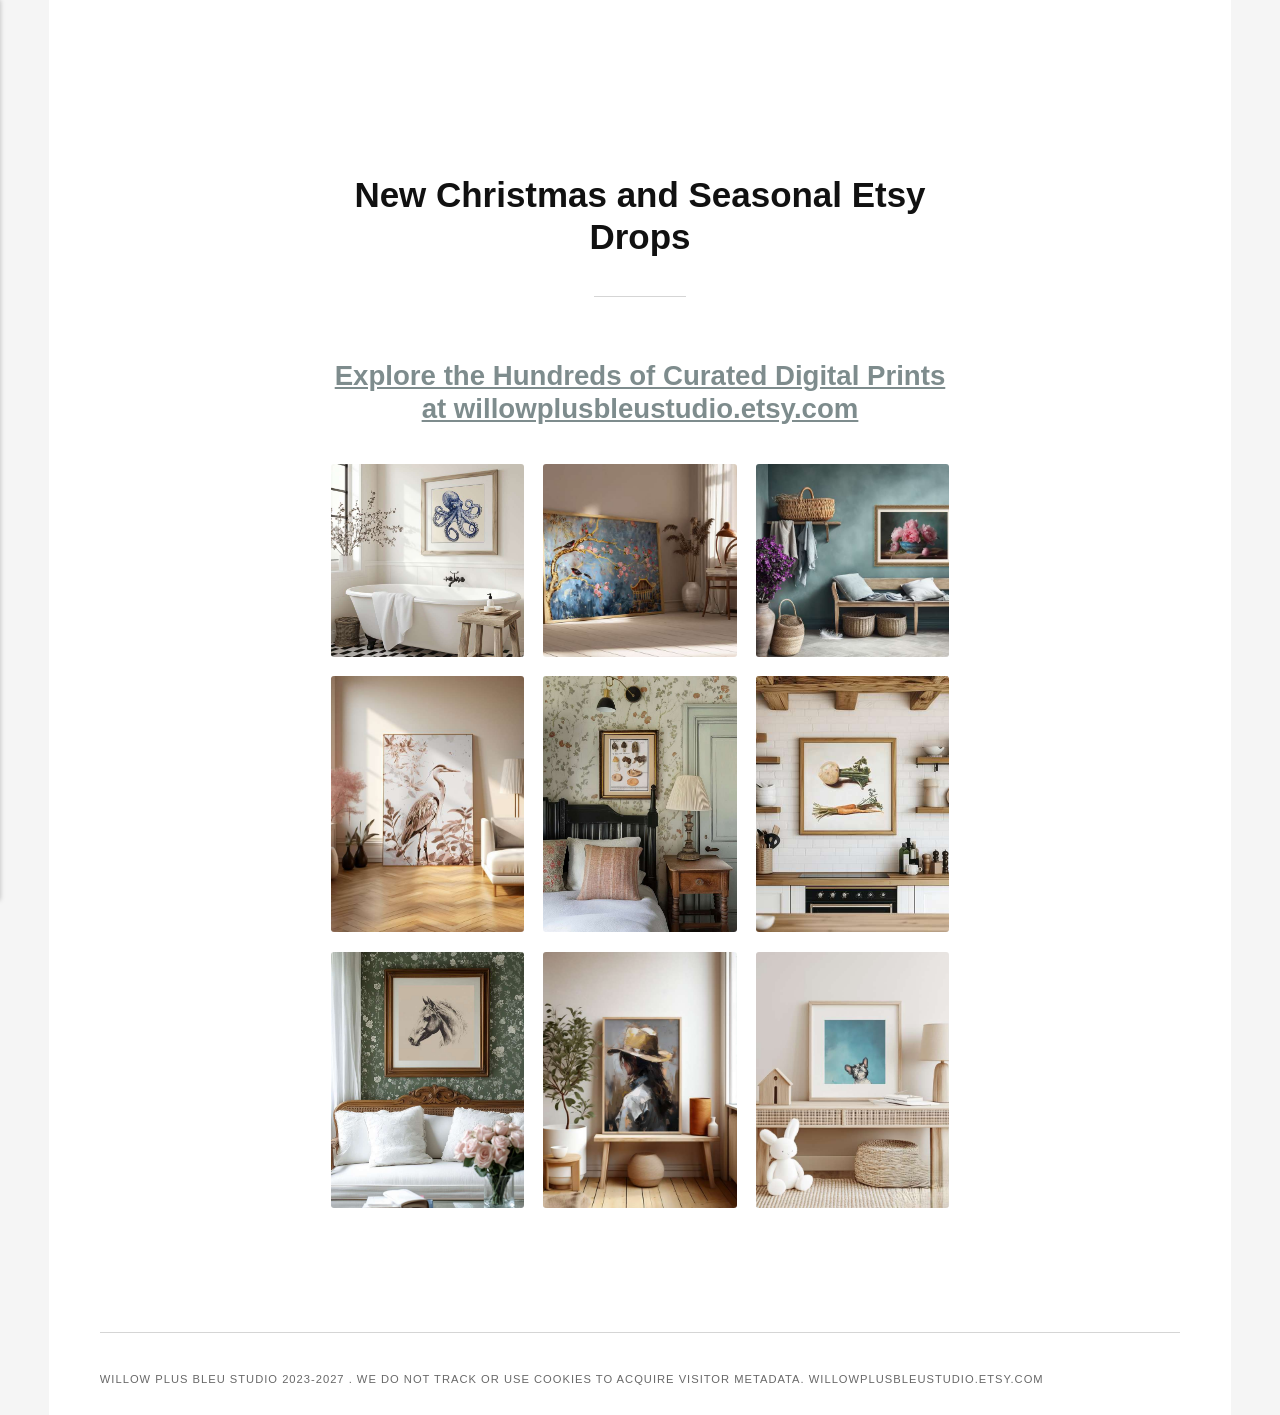
<file: index.html>
<!DOCTYPE html><html lang="en-us"><head><meta charset="utf-8"><meta http-equiv="X-UA-Compatible" content="IE=edge"><meta name="viewport" content="width=device-width,initial-scale=1"><title>New Christmas and Seasonal Etsy Drops - willow+bleu studio</title><meta name="description" content="Curated 5 star Etsy digital wall art featuring grandmillennial style, cottagecore charm, chinoiserie elegance, and timeless heritage-inspired cozy interiors. "><meta name="generator" content="Publii Open-Source CMS for Static Site"><link rel="canonical" href="https://tktllc.github.io/WillowPlusBleuStudio/"><link rel="alternate" type="application/atom+xml" href="https://tktllc.github.io/WillowPlusBleuStudio/feed.xml" title="willow+bleu studio - RSS"><link rel="alternate" type="application/json" href="https://tktllc.github.io/WillowPlusBleuStudio/feed.json" title="willow+bleu studio - JSON"><meta property="og:title" content="New Christmas and Seasonal Etsy Drops"><meta property="og:site_name" content="willow+bleu studio"><meta property="og:description" content="Curated 5 star Etsy digital wall art featuring grandmillennial style, cottagecore charm, chinoiserie elegance, and timeless heritage-inspired cozy interiors. "><meta property="og:url" content="https://tktllc.github.io/WillowPlusBleuStudio/"><meta property="og:type" content="article"><link rel="stylesheet" href="https://tktllc.github.io/WillowPlusBleuStudio/assets/css/style.css?v&#x3D;70a218ddec39ec6157c69101f47e1a69"><script type="application/ld+json">{"@context":"http://schema.org","@type":"Article","mainEntityOfPage":{"@type":"WebPage","@id":"https://tktllc.github.io/WillowPlusBleuStudio/"},"headline":"New Christmas and Seasonal Etsy Drops","datePublished":"2026-06-12T16:24-06:00","dateModified":"2026-11-20T12:09-07:00","description":"Curated 5 star Etsy digital wall art featuring grandmillennial style, cottagecore charm, chinoiserie elegance, and timeless heritage-inspired cozy interiors. ","author":{"@type":"Person","name":"willow+bleu studio","url":"https://tktllc.github.io/WillowPlusBleuStudio/authors/willowbleustudio/"},"publisher":{"@type":"Organization","name":"willow+bleu studio"}}</script><noscript><style>img[loading] {
                    opacity: 1;
                }</style></noscript><link rel="stylesheet" href="https://tktllc.github.io/WillowPlusBleuStudio/media/plugins/coreLightboxGallery/photoswipe.min.css"><style>:root {
		       	 --pswp-bg: #000000;
					 --pswp-placeholder-bg: rgba(38, 40, 44, 1);
					 --pswp-ui-bg: rgba(38, 40, 44, .5);
                --pswp-ui-color: #ffffff;
                --pswp-icon-stroke-width: 1.5;
                --pswp-icon-size: 24px;
            }

				.pswp--zoomed-in .pswp__zoom-icn-bar-v {
					display: none;
				}</style></head><body class="page-template"><div class="container"><header class="header" id="js-header"><a href="https://tktllc.github.io/WillowPlusBleuStudio/" class="logo">willow+bleu studio</a><nav class="navbar js-navbar"><button class="navbar__toggle js-toggle" aria-label="Menu"><span class="navbar__toggle-box"><span class="navbar__toggle-inner">Menu</span></span></button><ul class="navbar__menu"></ul></nav></header><main class="page"><article class="content wrapper"><header class="hero"><h1 class="content__title">New Christmas and Seasonal Etsy Drops</h1></header><div class="content__entry"><h2 class="align-center"><span style="color: #7e8c8d;"><a href="http://willowplusbleustudio.etsy.com" target="_blank" rel="noopener noreferrer" style="color: #7e8c8d;">Explore the Hundreds of Curated Digital Prints at willowplusbleustudio.etsy.com</a></span></h2><div class="gallery-wrapper"><div class="gallery" data-is-empty="false" data-translation="Add images" data-columns="3"><figure class="gallery__item"><a href="https://tktllc.github.io/WillowPlusBleuStudio/media/posts/1/gallery/AWA100-mockup-5.jpg" data-pswp-width="4267" data-pswp-height="4267"><img loading="lazy" src="https://tktllc.github.io/WillowPlusBleuStudio/media/posts/1/gallery/AWA100-mockup-5-thumbnail.jpg" alt="Octopus Framed Digital Print" width="768" height="768"></a><figcaption>Beach Coastal Aquatic Charm Art</figcaption></figure><figure class="gallery__item"><a href="https://tktllc.github.io/WillowPlusBleuStudio/media/posts/1/gallery/CHP128-mockup-2.jpg" data-pswp-width="4000" data-pswp-height="3000"><img loading="lazy" src="https://tktllc.github.io/WillowPlusBleuStudio/media/posts/1/gallery/CHP128-mockup-2-thumbnail.jpg" alt="Asian Bird and Cherry Blossom Print" width="768" height="576"></a><figcaption>Elegant Chinoiserie Bird Designs</figcaption></figure><figure class="gallery__item"><a href="https://tktllc.github.io/WillowPlusBleuStudio/media/posts/1/gallery/FSL101-mockup-9.jpg" data-pswp-width="5000" data-pswp-height="3766"><img loading="lazy" src="https://tktllc.github.io/WillowPlusBleuStudio/media/posts/1/gallery/FSL101-mockup-9-thumbnail.jpg" alt="Framed Floral Digital Download" width="768" height="578"></a><figcaption>French Country Floral Vibe</figcaption></figure><figure class="gallery__item"><a href="https://tktllc.github.io/WillowPlusBleuStudio/media/posts/1/gallery/MH1-100-mockup-2.jpg" data-pswp-width="7472" data-pswp-height="7472"><img loading="lazy" src="https://tktllc.github.io/WillowPlusBleuStudio/media/posts/1/gallery/MH1-100-mockup-2-thumbnail.jpg" alt="Cozy Blue Heron Artworks" width="768" height="768"></a><figcaption>William Morris Inspired Blue Herons</figcaption></figure><figure class="gallery__item"><a href="https://tktllc.github.io/WillowPlusBleuStudio/media/posts/1/gallery/PDBI107-MUSHROOMS-mockup-3.jpg" data-pswp-width="2784" data-pswp-height="3696"><img loading="lazy" src="https://tktllc.github.io/WillowPlusBleuStudio/media/posts/1/gallery/PDBI107-MUSHROOMS-mockup-3-thumbnail.jpg" alt=" Grand Millennial Mushroom Illustrations" width="768" height="1020"></a><figcaption>Arts and Crafts Mushroom Illustrations</figcaption></figure><figure class="gallery__item"><a href="https://tktllc.github.io/WillowPlusBleuStudio/media/posts/1/gallery/PDSLCAR100-mockup-5.jpg" data-pswp-width="4500" data-pswp-height="3000"><img loading="lazy" src="https://tktllc.github.io/WillowPlusBleuStudio/media/posts/1/gallery/PDSLCAR100-mockup-5-thumbnail.jpg" alt="Vegetable Illustration Digital Prints" width="768" height="512"></a><figcaption>Culinary Vegetable Kitchen Prints</figcaption></figure><figure class="gallery__item"><a href="https://tktllc.github.io/WillowPlusBleuStudio/media/posts/1/gallery/SQEQILLUST100-mockup-3.jpg" data-pswp-width="2784" data-pswp-height="3696"><img loading="lazy" src="https://tktllc.github.io/WillowPlusBleuStudio/media/posts/1/gallery/SQEQILLUST100-mockup-3-thumbnail.jpg" alt="Horse Illustrations " width="768" height="1020"></a><figcaption>Old English Equestrian Style Artworks</figcaption></figure><figure class="gallery__item"><a href="https://tktllc.github.io/WillowPlusBleuStudio/media/posts/1/gallery/CP101-mockup-11.jpg" data-pswp-width="8192" data-pswp-height="8192"><img loading="lazy" src="https://tktllc.github.io/WillowPlusBleuStudio/media/posts/1/gallery/CP101-mockup-11-thumbnail.jpg" alt="Cowgirl Cottagecore Boho Style Print" width="768" height="768"></a><figcaption>Cottagecore Cowgirl Instant Art Downloads</figcaption></figure><figure class="gallery__item"><a href="https://tktllc.github.io/WillowPlusBleuStudio/media/posts/1/gallery/SQDOGFRENCHI-101-mockup-9.jpg" data-pswp-width="4267" data-pswp-height="4267"><img loading="lazy" src="https://tktllc.github.io/WillowPlusBleuStudio/media/posts/1/gallery/SQDOGFRENCHI-101-mockup-9-thumbnail.jpg" alt="French Bulldog and Canine Prints" width="768" height="768"></a><figcaption>Charming Dog Inspired Children's Prints</figcaption></figure></div></div></div></article></main><footer class="footer"><div class="footer__copyright">willow plus bleu studio 2023-2027 . We do NOT track or use cookies to acquire visitor metadata. willowplusbleustudio.etsy.com</div></footer></div><script defer="defer" src="https://tktllc.github.io/WillowPlusBleuStudio/assets/js/scripts.min.js?v&#x3D;1762f7ab131e33a4eb8fb224822de245"></script><script>window.publiiThemeMenuConfig={mobileMenuMode:'sidebar',animationSpeed:300,submenuWidth: 'auto',doubleClickTime:500,mobileMenuExpandableSubmenus:true,relatedContainerForOverlayMenuSelector:'.navbar'};</script><script>/*<![CDATA[*/var images=document.querySelectorAll("img[loading]");for(var i=0;i<images.length;i++){if(images[i].complete){images[i].classList.add("is-loaded")}else{images[i].addEventListener("load",function(){this.classList.add("is-loaded")},false)}};/*]]>*/</script><script type="module">import PhotoSwipeLightbox from "https://tktllc.github.io/WillowPlusBleuStudio/media/plugins/coreLightboxGallery/photoswipe-lightbox.esm.min.js";
				 const galleries = document.querySelectorAll('.gallery');
				 galleries.forEach(gallery => {
					  const lightboxOptions = {"children":"figure","mainClass":"pswp--custom-bg","showHideAnimationType":"zoom","showAnimationDuration":333,"hideAnimationDuration":333,"easing":"cubic-bezier(.4,0,.22,1)","initialZoomLevel":"fit","secondaryZoomLevel":"fill","imageClickAction":"zoom-or-close","spacing":0.1,"loop":true,"wheelToZoom":false,"escKey":true,"arrowKeys":true,"padding":{"top":0,"bottom":0,"left":0,"right":0},"arrowPrev":true,"arrowNext":true,"close":true,"zoom":true,"counter":true,"preload":[1,2],"bgOpacity":0.6,"closeTitle":"Close","zoomTitle":"Zoom","arrowPrevTitle":"Previous","arrowNextTitle":"Next","errorMsg":"The image cannot be loaded","indexIndicatorSep":" / ","arrowPrevSVG":"\u003Csvg viewBox=\"0 0 24 24\" stroke=\"currentColor\" stroke-linecap=\"round\" stroke-linejoin=\"round\" fill=\"none\" class=\"pswp__icn\" aria-hidden=\"true\"\u003E\u003Cpath d=\"M21 12L3 12M3 12L11.5 3.5M3 12L11.5 20.5\"\u003E\u003C/path\u003E\u003C/svg\u003E","arrowNextSVG":"\u003Csvg viewBox=\"0 0 24 24\" stroke=\"currentColor\" stroke-linecap=\"round\" stroke-linejoin=\"round\" fill=\"none\" class=\"pswp__icn\" aria-hidden=\"true\"\u003E\u003Cpath d=\"M21 12L3 12M3 12L11.5 3.5M3 12L11.5 20.5\"\u003E\u003C/path\u003E\u003C/svg\u003E","closeSVG":"\u003Csvg viewBox=\"0 0 24 24\" stroke=\"currentColor\" stroke-linecap=\"round\" stroke-linejoin=\"round\" fill=\"none\" class=\"pswp__icn\" aria-hidden=\"true\"\u003E\u003Cpath d=\"M6.75827 17.2426L12.0009 12M17.2435 6.75736L12.0009 12M12.0009 12L6.75827 6.75736M12.0009 12L17.2435 17.2426\"\u003E\u003C/path\u003E\u003C/svg\u003E","zoomSVG":"\u003Csvg viewBox=\"0 0 24 24\" fill=\"none\" stroke=\"currentColor\" stroke-linecap=\"round\" stroke-linejoin=\"round\" class=\"pswp__icn\" aria-hidden=\"true\"\u003E\u003Cpath d=\"M8 11H14\"\u003E\u003C/path\u003E\u003Cpath class=\"pswp__zoom-icn-bar-v\" d=\"M11 8V14\"\u003E\u003C/path\u003E\u003Cpath d=\"M17 17L21 21\"\u003E\u003C/path\u003E\u003Cpath d=\"M3 11C3 15.4183 6.58172 19 11 19C13.213 19 15.2161 18.1015 16.6644 16.6493C18.1077 15.2022 19 13.2053 19 11C19 6.58172 15.4183 3 11 3C6.58172 3 3 6.58172 3 11Z\"\u003E\u003C/path\u003E\u003C/svg\u003E"};
					  lightboxOptions.gallery = gallery;
					  lightboxOptions.pswpModule = () => import("https://tktllc.github.io/WillowPlusBleuStudio/media/plugins/coreLightboxGallery/photoswipe.esm.min.js");
					  const lightbox = new PhotoSwipeLightbox(lightboxOptions);
					  
				 lightbox.on('uiRegister', () => {
					  
				 lightbox.pswp.ui.registerElement({
					  name: 'download-button',
					  order: 8,
					  isButton: true,
					  tagName: 'a',
					  title: "Download image",
					  ariaLabel: "Download image",
					  html: "\u003Csvg stroke=\"currentColor\" stroke-linecap=\"round\" stroke-linejoin=\"round\" viewBox=\"0 0 24 24\" fill=\"none\" class=\"pswp__icn\" aria-hidden=\"true\"\u003E\u003Cpath d=\"M6 20L18 20\"\u003E\u003C/path\u003E\u003Cpath d=\"M12 4V16M12 16L15.5 12.5M12 16L8.5 12.5\"\u003E\u003C/path\u003E\u003C/svg\u003E",
					  onInit: (el, pswp) => {
							el.setAttribute('download', '');
							el.setAttribute('target', '_blank');
							el.setAttribute('rel', 'noopener');
							pswp.on('change', () => {
								 el.href = pswp.currSlide.data.src;
							});
					  }
				 });
			

				 lightbox.pswp.ui.registerElement({
					  name: 'custom-caption',
					  order: 9,
					  isButton: false,
					  appendTo: 'root',
					  html: '',
					  onInit: (el, pswp) => {
							pswp.on('change', () => {
								 const currSlideElement = pswp.currSlide.data.element.closest('figure');
								 let captionHTML = '';
								 if (currSlideElement) {
									  const figCaption = currSlideElement.querySelector('figcaption');
									  if (figCaption) {
											captionHTML = figCaption.innerHTML;
									  } else {
											captionHTML = currSlideElement.querySelector('img')?.getAttribute('alt') || '';
									  }
								 }
								 if (captionHTML.trim()) {
									  el.innerHTML = captionHTML;
									  el.classList.remove('hidden-caption-content'); 
								 } else {
									  el.innerHTML = '';
									  el.classList.add('hidden-caption-content'); 
								 }
							});
					  }
				 });
			
				 });
			
					  
			 lightbox.on('afterInit', () => {
				  const dialog = lightbox.pswp?.element;
				  if (dialog) {
						dialog.setAttribute('aria-modal', 'true');
						dialog.setAttribute('aria-label', "Image gallery");
				  }
			 });
		
					  lightbox.init();
				 });</script></body></html>
</file>
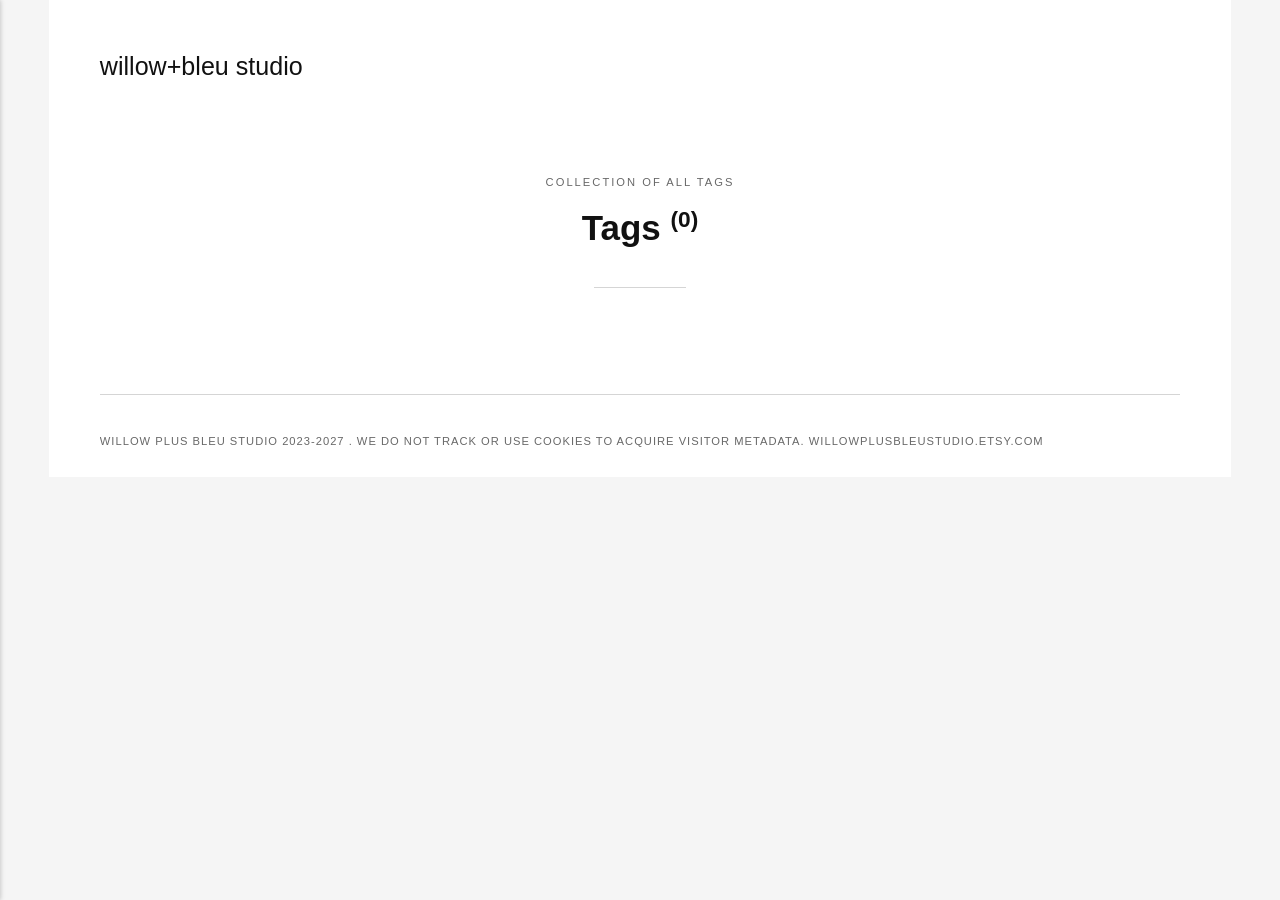
<file: tags/index.html>
<!DOCTYPE html><html lang="en-us"><head><meta charset="utf-8"><meta http-equiv="X-UA-Compatible" content="IE=edge"><meta name="viewport" content="width=device-width,initial-scale=1"><title>All tags - willow+bleu studio</title><meta name="robots" content="noindex, follow"><meta name="generator" content="Publii Open-Source CMS for Static Site"><link rel="alternate" type="application/atom+xml" href="https://tktllc.github.io/WillowPlusBleuStudio/feed.xml" title="willow+bleu studio - RSS"><link rel="alternate" type="application/json" href="https://tktllc.github.io/WillowPlusBleuStudio/feed.json" title="willow+bleu studio - JSON"><meta property="og:title" content="willow+bleu studio"><meta property="og:site_name" content="willow+bleu studio"><meta property="og:description" content="Instant download botanical bird prints, chinoiserie wall art, William Morris inspired designs, grandmillennial decor, and Frame TV art."><meta property="og:url" content="https://tktllc.github.io/WillowPlusBleuStudio/tags/"><meta property="og:type" content="website"><link rel="stylesheet" href="https://tktllc.github.io/WillowPlusBleuStudio/assets/css/style.css?v&#x3D;70a218ddec39ec6157c69101f47e1a69"><script type="application/ld+json">{"@context":"http://schema.org","@type":"Organization","name":"willow+bleu studio","url":"https://tktllc.github.io/WillowPlusBleuStudio/"}</script><noscript><style>img[loading] {
                    opacity: 1;
                }</style></noscript></head><body class="tags-template"><div class="container"><header class="header" id="js-header"><a href="https://tktllc.github.io/WillowPlusBleuStudio/" class="logo">willow+bleu studio</a><nav class="navbar js-navbar"><button class="navbar__toggle js-toggle" aria-label="Menu"><span class="navbar__toggle-box"><span class="navbar__toggle-inner">Menu</span></span></button><ul class="navbar__menu"></ul></nav></header><main class="page page--tags"><section class="hero wrapper"><p>Collection of all tags</p><h1>Tags <sup>(0)</sup></h1></section><ul class="l-col l-col--3"></ul></main><footer class="footer"><div class="footer__copyright">willow plus bleu studio 2023-2027 . We do NOT track or use cookies to acquire visitor metadata. willowplusbleustudio.etsy.com</div></footer></div><script defer="defer" src="https://tktllc.github.io/WillowPlusBleuStudio/assets/js/scripts.min.js?v&#x3D;1762f7ab131e33a4eb8fb224822de245"></script><script>window.publiiThemeMenuConfig={mobileMenuMode:'sidebar',animationSpeed:300,submenuWidth: 'auto',doubleClickTime:500,mobileMenuExpandableSubmenus:true,relatedContainerForOverlayMenuSelector:'.navbar'};</script><script defer="defer" src="https://tktllc.github.io/WillowPlusBleuStudio/assets/js/isotope.pkgd.min.js?v&#x3D;2afcff647ed260006faa71c8e779e8d4"></script><script>window.addEventListener("DOMContentLoaded",function(){var j=new Isotope(".l-col",{itemSelector:".c-card",percentPosition:true,layoutMode:"masonry",transitionDuration:"0.6s",masonry:{columnWidth:".c-card"}});var g=document.querySelector(".filter__button-group");if(g){g.addEventListener("click",function(i){if(!matchesSelector(i.target,"button")){return}var k=i.target.getAttribute("data-filter");j.arrange({filter:k})});var b=document.querySelectorAll(".filter__button-group");for(var c=0,e=b.length;c<e;c++){var d=b[c];h(d)}function h(i){i.addEventListener("click",function(k){if(!matchesSelector(k.target,"button")){return}var m=i.querySelector(".is-active");if(m){m.classList.remove("is-active");m.setAttribute("aria-pressed","false")}k.target.classList.add("is-active");k.target.setAttribute("aria-pressed","true")})}}var a=document.querySelector(".l-col");var f=document.querySelectorAll(".c-card");a.classList.add("is-visible");j.revealItemElements(f)});</script><script>/*<![CDATA[*/var images=document.querySelectorAll("img[loading]");for(var i=0;i<images.length;i++){if(images[i].complete){images[i].classList.add("is-loaded")}else{images[i].addEventListener("load",function(){this.classList.add("is-loaded")},false)}};/*]]>*/</script></body></html>
</file>
